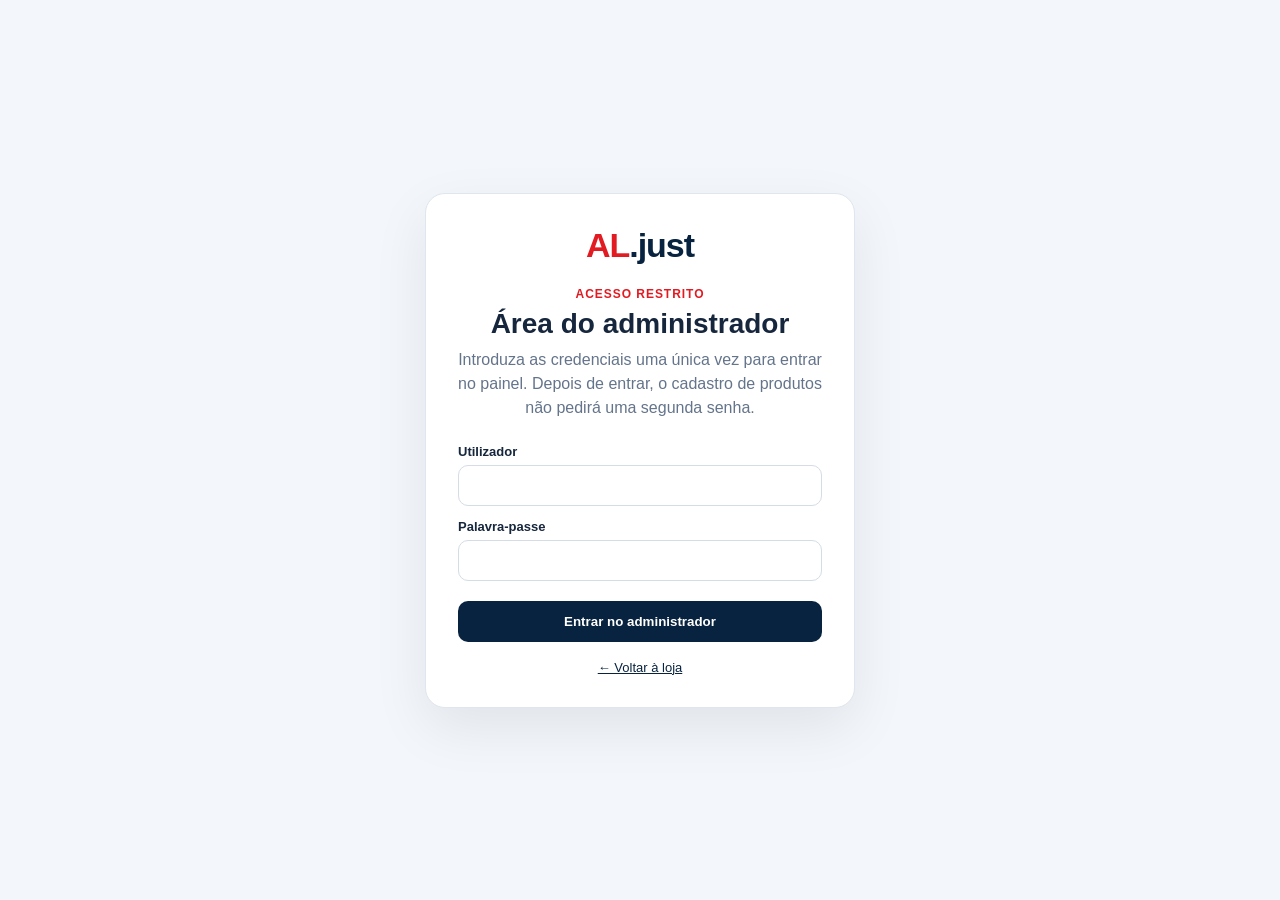
<file: admin-login.html>
<!doctype html>
<html lang="pt">
<head>
<meta charset="utf-8">
<meta name="viewport" content="width=device-width,initial-scale=1">
<title>Al.just — Acesso administrativo</title>
<style>
*{box-sizing:border-box}body{margin:0;font-family:Arial,sans-serif;background:#f3f6fa;color:#16263d;min-height:100vh;display:grid;place-items:center;padding:20px}.card{width:min(430px,100%);background:#fff;border:1px solid #dfe6ee;border-radius:20px;box-shadow:0 20px 55px #081d3514;padding:32px}.brand{display:flex;justify-content:center;align-items:center;margin-bottom:22px}.brand span{font-size:34px;font-weight:900;letter-spacing:-1px}.al{color:#e21b23}.just{color:#08233f}.eyebrow{display:block;text-align:center;color:#e21b23;font-size:12px;font-weight:800;letter-spacing:.08em;margin-bottom:7px}.title{font-size:28px;text-align:center;margin:0 0 8px}.sub{color:#64748b;text-align:center;line-height:1.5;margin:0 0 24px}label{display:block;font-size:13px;font-weight:700;margin:13px 0 6px}input{width:100%;padding:12px 13px;border:1px solid #d4dce6;border-radius:10px;outline:none}input:focus{border-color:#0a2f52;box-shadow:0 0 0 3px #0a2f5212}.btn{width:100%;margin-top:20px;border:0;border-radius:10px;padding:13px;background:#08233f;color:#fff;font-weight:800;cursor:pointer}.btn:hover{background:#0a2f52}.error{margin-top:14px;background:#fff0f0;color:#8b1a1a;border-radius:9px;padding:10px 12px;font-size:13px;display:none}.back{display:block;text-align:center;margin-top:18px;color:#08233f;font-size:13px}
</style>
</head>
<body>
<div class="card">
  <div class="brand"><span class="al">AL</span><span class="just">.just</span></div>
  <span class="eyebrow">ACESSO RESTRITO</span>
  <h1 class="title">Área do administrador</h1>
  <p class="sub">Introduza as credenciais uma única vez para entrar no painel. Depois de entrar, o cadastro de produtos não pedirá uma segunda senha.</p>
  <form id="loginForm" autocomplete="off">
    <label for="username">Utilizador</label>
    <input id="username" autocomplete="username" required>
    <label for="password">Palavra-passe</label>
    <input id="password" type="password" autocomplete="current-password" required>
    <button class="btn" type="submit">Entrar no administrador</button>
  </form>
  <div id="error" class="error" role="alert">Utilizador ou palavra-passe incorretos.</div>
  <a class="back" href="index.html">← Voltar à loja</a>
</div>
<script>
const USERNAME="admin";
const PASSWORD="Aljust@2026";
document.getElementById("loginForm").addEventListener("submit",function(e){
  e.preventDefault();
  const user=document.getElementById("username").value.trim();
  const pass=document.getElementById("password").value;
  const err=document.getElementById("error");
  if(user===USERNAME && pass===PASSWORD){
    sessionStorage.setItem("aljust_admin_authenticated","1");
    window.location.replace("admin.html");
  }else{
    err.style.display="block";
    document.getElementById("password").focus();
  }
});
</script>
</body>
</html>
</file>
